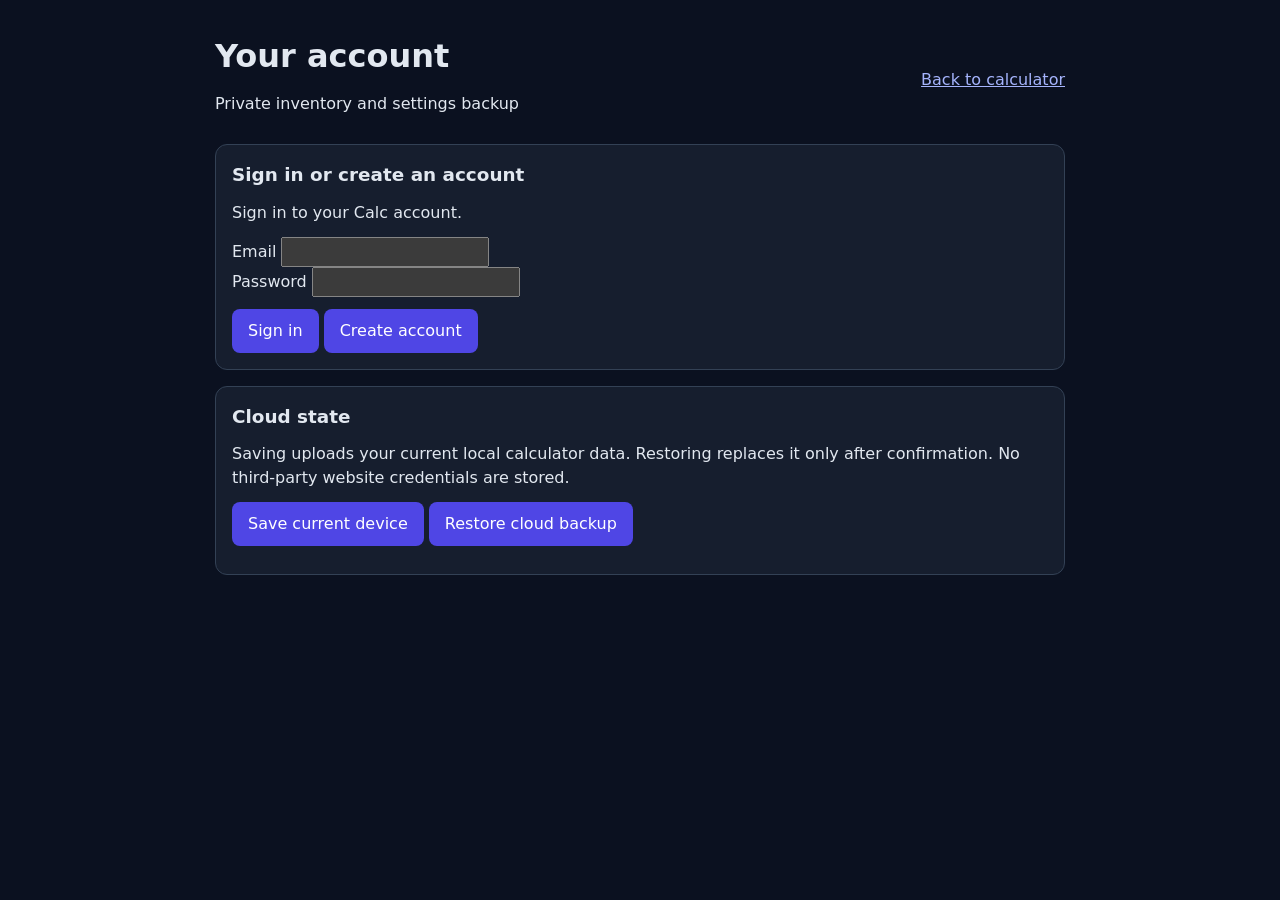
<file: account.html>
<!doctype html><html lang="en"><head><meta charset="utf-8"><meta http-equiv="Content-Security-Policy" content="default-src 'none'; script-src 'self'; style-src 'self'; connect-src https://yfxhgdfuzqakurubfvgp.supabase.co; base-uri 'none'; form-action 'none'; object-src 'none'"><meta name="referrer" content="no-referrer"><meta name="viewport" content="width=device-width,initial-scale=1"><title>Account | Calc</title><link rel="stylesheet" href="./src/v2/scout.css"><script type="module" src="./src/v2/account-page.mjs"></script></head><body><main><header><div><h1>Your account</h1><p>Private inventory and settings backup</p></div><a href="./index.html">Back to calculator</a></header><section><h2>Sign in or create an account</h2><p id="status" role="status">Checking backend configuration…</p><form id="auth"><label>Email <input id="email" type="email" autocomplete="email" required></label><p><label>Password <input id="password" type="password" autocomplete="current-password" minlength="8" required></label></p><button id="login" type="submit" disabled>Sign in</button> <button id="signup" type="button" disabled>Create account</button></form><div id="session" hidden><p id="identity"></p><button id="logout">Sign out</button></div></section><section><h2>Cloud state</h2><p>Saving uploads your current local calculator data. Restoring replaces it only after confirmation. No third-party website credentials are stored.</p><button id="save" disabled>Save current device</button> <button id="restore" disabled>Restore cloud backup</button><p id="syncStatus" role="status"></p></section></main></body></html>
</file>
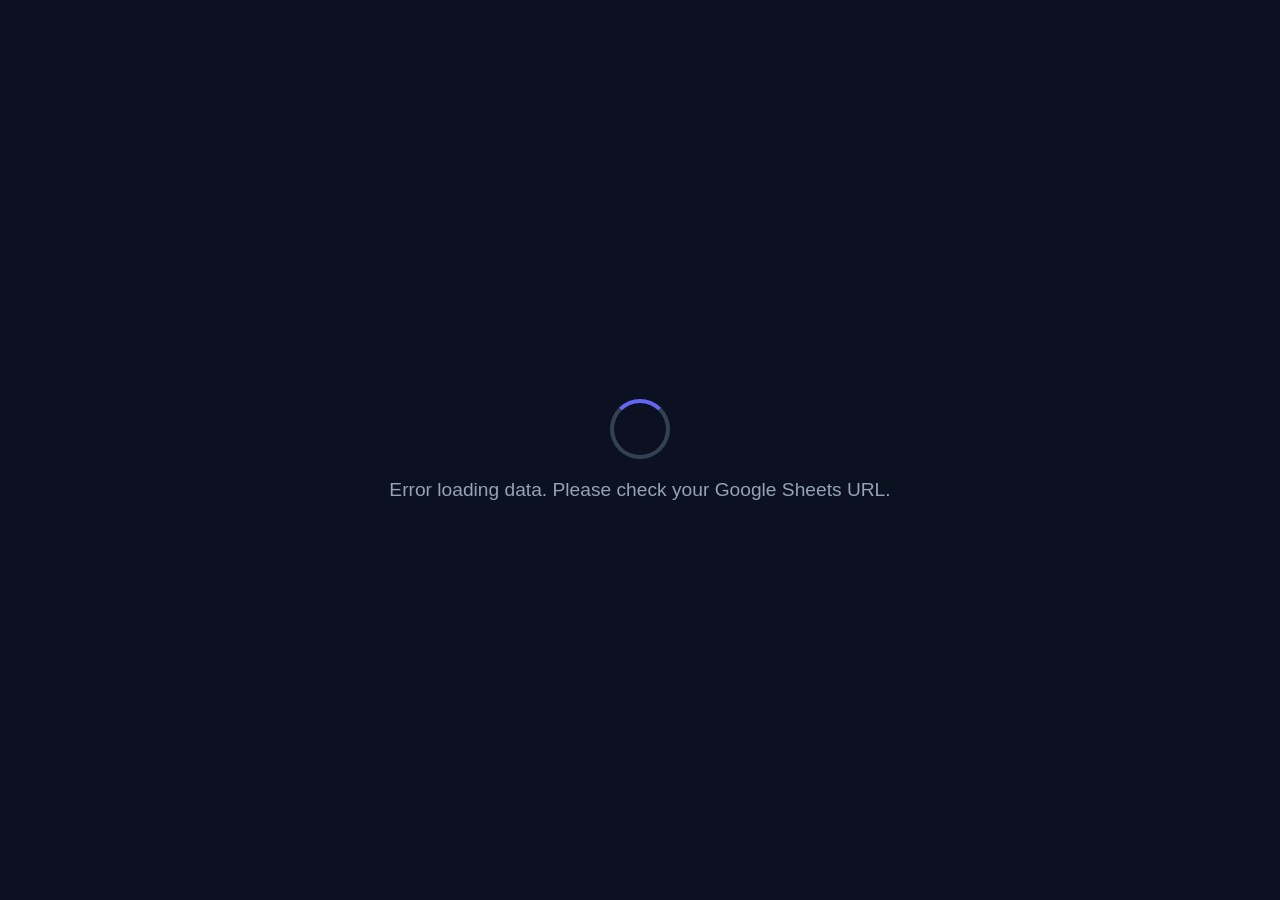
<file: AdoptmeTradeCalc.html>
<!DOCTYPE html>
<html lang="en">
<head>
    <meta charset="UTF-8">
    <meta name="viewport" content="width=device-width, initial-scale=1.0">
    <title>Adopt Me Trade Calculator</title>
    <style>
        :root {
            --bg: #0b1120;
            --panel: #161e2e;
            --card: #1e293b;
            --border: #334155;
            --text: #f1f5f9;
            --subtext: #94a3b8;
            --accent: #6366f1;
            --frost: #38bdf8;
            --win: #10b981;
            --lose: #ef4444;
            --trap: #f59e0b;
        }

        * { box-sizing: border-box; margin: 0; padding: 0; }

        body {
            font-family: 'Inter', -apple-system, BlinkMacSystemFont, 'Segoe UI', sans-serif;
            background-color: var(--bg);
            color: var(--text);
            padding: 20px;
            display: flex;
            flex-direction: column;
            align-items: center;
            min-height: 100vh;
        }

        .loading-screen {
            position: fixed;
            top: 0;
            left: 0;
            width: 100%;
            height: 100%;
            background: var(--bg);
            display: flex;
            flex-direction: column;
            align-items: center;
            justify-content: center;
            z-index: 9999;
        }

        .loading-spinner {
            width: 60px;
            height: 60px;
            border: 4px solid var(--border);
            border-top-color: var(--accent);
            border-radius: 50%;
            animation: spin 1s linear infinite;
        }

        @keyframes spin {
            to { transform: rotate(360deg); }
        }

        .loading-text {
            margin-top: 20px;
            font-size: 1.2em;
            color: var(--subtext);
        }

        .container {
            width: 100%;
            max-width: 1150px;
            display: flex;
            gap: 25px;
            flex-wrap: wrap;
            margin-top: 40px;
        }

        .trade-panel {
            flex: 1;
            background: var(--panel);
            border-radius: 24px;
            border: 1.5px solid var(--border);
            min-width: 340px;
            min-height: 520px;
        }

        .p-header {
            padding: 20px 25px;
            display: flex;
            justify-content: space-between;
            align-items: flex-start;
            border-bottom: 1px solid rgba(255,255,255,0.05);
        }

        .p-title {
            font-weight: 800;
            font-size: 1.25em;
            color: white;
        }

        .p-dem {
            color: var(--subtext);
            font-size: 0.85em;
            font-weight: 600;
            margin-top: 4px;
            display: block;
        }

        .p-total {
            font-size: 1.6em;
            font-weight: 900;
            color: white;
        }

        .grid {
            padding: 20px;
            display: grid;
            grid-template-columns: repeat(auto-fill, minmax(105px, 1fr));
            gap: 15px;
        }

        .card {
            background: var(--card);
            border-radius: 14px;
            padding: 12px 8px;
            display: flex;
            flex-direction: column;
            align-items: center;
            position: relative;
            border: 1.5px solid transparent;
            transition: all 0.2s;
        }

        .card:hover {
            border-color: var(--accent);
            transform: translateY(-2px);
        }

        .card-img-container {
            width: 65px;
            height: 65px;
            display: flex;
            align-items: center;
            justify-content: center;
            margin-bottom: 5px;
        }

        .card-img-container img {
            max-width: 100%;
            max-height: 100%;
            object-fit: contain;
        }

        .card-name {
            font-size: 0.7em;
            font-weight: 800;
            text-align: center;
            height: 2.4em;
            line-height: 1.2;
            color: #cbd5e1;
            overflow: hidden;
            text-overflow: ellipsis;
        }

        .card-val {
            font-size: 0.95em;
            font-weight: 950;
            color: var(--frost);
            margin: 6px 0;
        }

        .del {
            position: absolute;
            top: -6px;
            right: -6px;
            width: 22px;
            height: 22px;
            background: #ef4444;
            color: white;
            border-radius: 50%;
            display: flex;
            align-items: center;
            justify-content: center;
            font-size: 12px;
            cursor: pointer;
            z-index: 10;
            border: 2px solid var(--panel);
        }

        .del:hover {
            background: #dc2626;
        }

        .toggles {
            display: flex;
            gap: 3px;
        }

        .t-btn {
            width: 20px;
            height: 20px;
            background: #0f172a;
            border-radius: 4px;
            font-size: 0.65em;
            font-weight: 900;
            color: #475569;
            cursor: pointer;
            display: flex;
            align-items: center;
            justify-content: center;
            transition: all 0.2s;
        }

        .t-btn.active {
            background: #3b82f6;
            color: white;
        }

        .plus {
            border: 2px dashed var(--border);
            border-radius: 14px;
            height: 150px;
            display: flex;
            align-items: center;
            justify-content: center;
            font-size: 2.5em;
            color: var(--border);
            cursor: pointer;
            transition: all 0.2s;
        }

        .plus:hover {
            border-color: var(--accent);
            color: var(--accent);
        }

        .search-overlay {
            position: fixed;
            top: 0;
            left: 0;
            width: 100%;
            height: 100%;
            background: rgba(2, 6, 23, 0.95);
            backdrop-filter: blur(12px);
            display: flex;
            align-items: center;
            justify-content: center;
            z-index: 2000;
            opacity: 0;
            pointer-events: none;
            transition: opacity 0.3s;
        }

        .search-overlay.open {
            opacity: 1;
            pointer-events: auto;
        }

        .search-container {
            width: 95%;
            max-width: 850px;
            background: #1a2333;
            border-radius: 28px;
            border: 1px solid var(--border);
            display: flex;
            flex-direction: column;
            max-height: 85vh;
            box-shadow: 0 25px 60px rgba(0,0,0,0.6);
            overflow: hidden;
            transform: scale(0.9);
            transition: transform 0.3s cubic-bezier(0.4, 0, 0.2, 1);
        }

        .search-overlay.open .search-container {
            transform: scale(1);
        }

        .search-header {
            padding: 20px 25px;
            display: flex;
            gap: 15px;
            align-items: center;
            background: #111827;
            border-bottom: 1px solid var(--border);
        }

        .search-input-wrapper {
            flex: 1;
            position: relative;
            display: flex;
            align-items: center;
        }

        #mainSearch {
            width: 100%;
            padding: 14px 15px 14px 45px;
            background: #262c3d;
            border: 1px solid #334155;
            border-radius: 35px;
            color: white;
            font-size: 1.1em;
            outline: none;
        }

        .search-icon-fixed {
            position: absolute;
            left: 18px;
            font-size: 1.2em;
        }

        .close-modal-btn {
            width: 45px;
            height: 45px;
            background: #262c3d;
            border-radius: 50%;
            display: flex;
            align-items: center;
            justify-content: center;
            cursor: pointer;
            color: #94a3b8;
            font-size: 1.4em;
        }

        .close-modal-btn:hover {
            background: #ef4444;
            color: white;
        }

        .results-grid {
            display: grid;
            grid-template-columns: repeat(auto-fill, minmax(140px, 1fr));
            gap: 12px;
            padding: 25px;
            overflow-y: auto;
            background: #161e2e;
        }

        .search-item-card {
            background: #262c3d;
            border-radius: 18px;
            padding: 15px 10px;
            display: flex;
            flex-direction: column;
            align-items: center;
            cursor: pointer;
            transition: all 0.2s;
            border: 1.5px solid transparent;
        }

        .search-item-card:hover {
            background: #334155;
            transform: translateY(-4px);
            border-color: var(--accent);
        }

        .search-item-name {
            font-size: 0.75em;
            font-weight: 800;
            color: #94a3b8;
            text-align: center;
            margin-bottom: 10px;
            height: 2.5em;
            overflow: hidden;
        }

        .search-item-img {
            width: 85px;
            height: 85px;
            object-fit: contain;
            margin-bottom: 10px;
        }

        .search-item-val {
            font-weight: 900;
            font-size: 1.2em;
            color: white;
        }

        .results-grid::-webkit-scrollbar {
            width: 10px;
        }

        .results-grid::-webkit-scrollbar-thumb {
            background: #334155;
            border-radius: 10px;
            border: 2px solid #161e2e;
        }

        .verdict-box {
            position: fixed;
            bottom: 30px;
            background: var(--panel);
            width: 90%;
            max-width: 520px;
            padding: 25px;
            border-radius: 30px;
            border: 1px solid var(--border);
            text-align: center;
            box-shadow: 0 20px 50px rgba(0,0,0,0.7);
            z-index: 1000;
        }

        .v-text {
            font-size: 3.5em;
            font-weight: 950;
            line-height: 1;
            margin-bottom: 8px;
            letter-spacing: -2px;
        }

        .v-diff {
            font-weight: 800;
            font-size: 1.2em;
            margin-bottom: 5px;
            color: white;
        }

        .v-sub {
            color: var(--subtext);
            font-style: italic;
            font-size: 0.95em;
            margin-bottom: 18px;
            line-height: 1.4;
            padding: 0 10px;
        }

        .switches {
            display: inline-flex;
            background: #0f172a;
            padding: 5px;
            border-radius: 25px;
        }

        .sw-btn {
            background: transparent;
            border: none;
            color: var(--subtext);
            padding: 8px 24px;
            border-radius: 20px;
            cursor: pointer;
            font-weight: 800;
        }

        .sw-btn.active {
            background: var(--accent);
            color: white;
        }

        .win-c { color: var(--win); }
        .lose-c { color: var(--lose); }
        .trap-c { color: var(--trap); }
        .fair-c { color: white; }

        @media (max-width: 768px) {
            .v-text { font-size: 2.5em; }
            .verdict-box { bottom: 15px; padding: 20px; }
        }
    </style>
</head>
<body>

    <div class="loading-screen" id="loadingScreen">
        <div class="loading-spinner"></div>
        <div class="loading-text">Loading pet data from Google Sheets...</div>
    </div>

    <div class="search-overlay" id="searchOverlay" onclick="closeSearch()">
        <div class="search-container" onclick="event.stopPropagation()">
            <div class="search-header">
                <div class="search-input-wrapper">
                    <span class="search-icon-fixed">🔍</span>
                    <input type="text" id="mainSearch" placeholder="Search for a pet..." autocomplete="off">
                </div>
                <div class="close-modal-btn" onclick="closeSearch()">✕</div>
            </div>
            <div class="results-grid" id="searchResults"></div>
        </div>
    </div>

    <div class="container">
        <div class="trade-panel" id="panelA">
            <div class="p-header">
                <div>
                    <span class="p-title">You Give (<span id="cntA">0</span>)</span>
                    <span class="p-dem">Avg Demand: <span id="demA">0.0</span></span>
                </div>
                <span class="p-total" id="totA">0.000</span>
            </div>
            <div class="grid" id="gridA"></div>
        </div>

        <div class="trade-panel" id="panelB">
            <div class="p-header">
                <div>
                    <span class="p-title">They Give (<span id="cntB">0</span>)</span>
                    <span class="p-dem">Avg Demand: <span id="demB">0.0</span></span>
                </div>
                <span class="p-total" id="totB">0.000</span>
            </div>
            <div class="grid" id="gridB"></div>
        </div>
    </div>

    <div class="verdict-box">
        <div id="verdict" class="v-text">--</div>
        <div id="vDiff" class="v-diff">Difference: 0.000 (0.0%)</div>
        <div id="vSub" class="v-sub">Add pets to calculate trade results</div>
        <div class="switches">
            <button class="sw-btn active" id="btnFrost" onclick="setMode('frost')">Frost</button>
            <button class="sw-btn" id="btnValue" onclick="setMode('value')">Value</button>
        </div>
    </div>

    <script>
        // ==========================================
        // CONFIGURATION - PASTE YOUR GOOGLE SHEETS CSV URL HERE
        // ==========================================
        const GOOGLE_SHEET_CSV_URL = 'https://docs.google.com/spreadsheets/d/e/2PACX-1vRpYtDhy048sVlxFk5obx9I2uSBxu89gzCCpyttrzza85TsVAtL-JsX0id93Q7q7WcNXLVms4SgR8Jg/pub?gid=697881438&single=true&output=csv';
        
        // Example: 'https://docs.google.com/spreadsheets/d/e/2PACX-1vT.../pub?output=csv'

        let ALL_PETS = [];
        let state = { mode: 'frost', A: [], B: [], target: 'A' };

        // Sound effects
        const audioCtx = new (window.AudioContext || window.webkitAudioContext)();
        function playSfx(type) {
            if (audioCtx.state === 'suspended') audioCtx.resume();
            const osc = audioCtx.createOscillator();
            const gain = audioCtx.createGain();
            osc.connect(gain);
            gain.connect(audioCtx.destination);
            
            if (type === 'pop') {
                osc.frequency.setValueAtTime(600, audioCtx.currentTime);
                osc.frequency.exponentialRampToValueAtTime(150, audioCtx.currentTime + 0.1);
                gain.gain.setValueAtTime(0.15, audioCtx.currentTime);
                osc.start();
                osc.stop(audioCtx.currentTime + 0.1);
            } else if (type === 'win') {
                osc.type = 'triangle';
                [523, 659, 783].forEach((f, i) => osc.frequency.setValueAtTime(f, audioCtx.currentTime + (i * 0.1)));
                gain.gain.setValueAtTime(0.04, audioCtx.currentTime);
                osc.start();
                osc.stop(audioCtx.currentTime + 0.4);
            }
        }

        // Parse CSV from Google Sheets
        function parseCSV(text) {
            const lines = text.trim().split('\n');
            const headers = lines[0].split(',').map(h => h.trim());
            
            return lines.slice(1).map(line => {
                const values = line.split(',');
                const obj = {};
                
                headers.forEach((header, i) => {
                    const val = values[i] ? values[i].trim() : '';
                    
                    // Convert numbers
                    if (!isNaN(val) && val !== '') {
                        obj[header] = parseFloat(val);
                    } else {
                        obj[header] = val;
                    }
                });
                
                return obj;
            });
        }

        // Load data from Google Sheets
        async function loadPetData() {
            try {
                const response = await fetch(GOOGLE_SHEET_CSV_URL);
                const csvText = await response.text();
                const data = parseCSV(csvText);
                
                // Map the data to your format (adjust column names as needed)
                ALL_PETS = data.map(row => ({
                    n: row.n || row.name || '',  // pet name
                    d: row.d || 0,                // demand
                    f: row.f || 0,                // frost value
                    v: row.v || 0,                // regular value
                    fr_f: row.fr_f || 0,          // fly/ride frost
                    fr_v: row.fr_v || 0,          // fly/ride value
                    n_f: row.n_f || 0,            // neon frost
                    n_v: row.n_v || 0,            // neon value
                    nfr_f: row.nfr_f || 0,        // neon FR frost
                    nfr_v: row.nfr_v || 0,        // neon FR value
                    m_f: row.m_f || 0,            // mega frost
                    m_v: row.m_v || 0,            // mega value
                    mfr_f: row.mfr_f || 0,        // mega FR frost
                    mfr_v: row.mfr_v || 0         // mega FR value
                })).filter(p => p.n && p.n.length > 0); // Filter out empty rows
                
                document.getElementById('loadingScreen').style.display = 'none';
                render();
            } catch (error) {
                console.error('Error loading data:', error);
                document.querySelector('.loading-text').textContent = 
                    'Error loading data. Please check your Google Sheets URL.';
            }
        }

        // Modal functions
        const overlay = document.getElementById('searchOverlay');
        const searchInput = document.getElementById('mainSearch');
        const resultsBox = document.getElementById('searchResults');

        function openSearch(side) {
            state.target = side;
            overlay.classList.add('open');
            searchInput.value = '';
            renderSearchResults("");
            setTimeout(() => searchInput.focus(), 50);
        }

        function closeSearch() {
            overlay.classList.remove('open');
        }

        searchInput.addEventListener('input', (e) => renderSearchResults(e.target.value.toLowerCase()));

        function renderSearchResults(query) {
            const matches = query === "" ? ALL_PETS : ALL_PETS.filter(p => p.n.toLowerCase().includes(query));
            
            resultsBox.innerHTML = matches.slice(0, 100).map(p => {
                const imgUrl = `https://amvgg.com/items/${encodeURIComponent(p.n)}.webp`;
                const val = state.mode === 'frost' ? p.f : p.v;
                
                return `
                <div class="search-item-card" onclick="addItem('${p.n.replace(/'/g, "\\'")}')">
                    <div class="search-item-name">${p.n}</div>
                    <img src="${imgUrl}" class="search-item-img" 
                         onerror="this.src='https://amvgg.com/items/theme-color.webp'">
                    <div class="search-item-val">${val.toFixed(3)}</div>
                </div>`;
            }).join('');
        }

        function addItem(name) {
            const pet = ALL_PETS.find(x => x.n === name);
            if (!pet) return;
            
            state[state.target].push({
                ...pet,
                uid: Math.random(),
                type: 'reg',
                f_st: false,
                r_st: false
            });
            
            playSfx('pop');
            closeSearch();
            render();
        }

        function renderSide(s) {
            const list = state[s];
            const grid = document.getElementById(`grid${s}`);
            grid.innerHTML = '';
            
            let totalV = 0, totalD = 0;

            list.forEach(p => {
                let isFR = p.f_st || p.r_st;
                let val;
                
                if (state.mode === 'frost') {
                    if (p.type === 'neon') {
                        val = p.nfr_f || p.n_f || (p.f * 3);
                    } else if (p.type === 'mega') {
                        val = p.mfr_f || p.m_f || (p.f * 12);
                    } else {
                        val = (isFR && p.fr_f) ? p.fr_f : p.f;
                    }
                    if (!p.fr_f && p.d < 9) {
                        if (p.f_st) val += 0.015;
                        if (p.r_st) val += 0.008;
                    }
                } else {
                    if (p.type === 'neon') {
                        val = p.nfr_v || p.n_v || (p.v * 3);
                    } else if (p.type === 'mega') {
                        val = p.mfr_v || p.m_v || (p.v * 12);
                    } else {
                        val = (isFR && p.fr_v) ? p.fr_v : p.v;
                    }
                    if (!p.fr_v && p.d < 9) {
                        if (p.f_st) val += 1.5;
                        if (p.r_st) val += 0.8;
                    }
                }
                
                totalV += val;
                totalD += p.d;
                
                const imgUrl = `https://amvgg.com/items/${encodeURIComponent(p.n)}.webp`;

                grid.innerHTML += `
                    <div class="card">
                        <div class="del" onclick="remove('${s}', ${p.uid})">✕</div>
                        <div class="card-img-container">
                            <img src="${imgUrl}" onerror="this.src='https://amvgg.com/items/theme-color.webp'">
                        </div>
                        <div class="card-name">${p.n}</div>
                        <div class="card-val">${val.toFixed(3)}</div>
                        <div class="toggles">
                            <div class="t-btn ${p.type==='neon'?'active':''}" 
                                 onclick="tog('${s}',${p.uid},'n')">N</div>
                            <div class="t-btn ${p.type==='mega'?'active':''}" 
                                 onclick="tog('${s}',${p.uid},'m')">M</div>
                            <div class="t-btn ${p.f_st?'active':''}" 
                                 onclick="tog('${s}',${p.uid},'f')">F</div>
                            <div class="t-btn ${p.r_st?'active':''}" 
                                 onclick="tog('${s}',${p.uid},'r')">R</div>
                        </div>
                    </div>`;
            });
            
            grid.innerHTML += `<div class="plus" onclick="openSearch('${s}')">+</div>`;
            
            document.getElementById(`tot${s}`).innerText = totalV.toFixed(3);
            document.getElementById(`cnt${s}`).innerText = list.length;
            document.getElementById(`dem${s}`).innerText = list.length > 0 ? (totalD / list.length).toFixed(1) : "0.0";
        }

        function calculate() {
            const vA = parseFloat(document.getElementById('totA').innerText);
            const vB = parseFloat(document.getElementById('totB').innerText);
            const demA = parseFloat(document.getElementById('demA').innerText);
            const demB = parseFloat(document.getElementById('demB').innerText);
            
            const verdict = document.getElementById('verdict');
            const vDiff = document.getElementById('vDiff');
            const vSub = document.getElementById('vSub');

            if (vA === 0 && vB === 0) {
                verdict.innerText = "--";
                verdict.className = "v-text";
                vDiff.innerText = "Difference: 0.000 (0.0%)";
                vSub.innerText = "Add pets to calculate trade results";
                return;
            }

            const diff = vB - vA;
            let pDiff = vA > 0 ? (diff / vA) : (vB > 0 ? 1.0 : 0);
            let demandGap = demA - demB;
            let proMessage = "";

            // Verdict logic
            if (vA === vB) {
                verdict.innerText = "FAIR";
                verdict.className = "v-text fair-c";
                proMessage = "Perfectly balanced. No value gained or lost.";
            } else if (diff > 0) {
                if (demandGap >= 3 && pDiff < 0.35) {
                    verdict.innerText = "TRAP";
                    verdict.className = "v-text trap-c";
                    proMessage = "Demand Trap! You gain points but those pets are very hard to trade.";
                } else {
                    if (pDiff >= 0.15) {
                        verdict.innerText = "BIG WIN";
                        proMessage = "Massive Overpay! Take this trade immediately.";
                    } else if (pDiff >= 0.03) {
                        verdict.innerText = "WIN";
                        proMessage = "Nice profit! This is a good trade for you.";
                    } else {
                        verdict.innerText = "SLIGHT WIN";
                        proMessage = "Small gain. It's a win, but values are close.";
                    }
                    verdict.className = "v-text win-c";
                    playSfx('win');
                }
            } else {
                let isNoPotCollectorTrap = state.A.some(pA => {
                    return state.B.some(pB => {
                        return pA.n === pB.n && !pA.f_st && !pA.r_st && 
                               (pB.f_st || pB.r_st) && pB.fr_f < pA.f;
                    });
                });

                if (isNoPotCollectorTrap) {
                    verdict.innerText = "TRAP";
                    verdict.className = "v-text trap-c";
                    proMessage = "Collector Trap! You are trading a rare Clean pet for a lower-value FR version.";
                } else {
                    if (pDiff <= -0.15) {
                        verdict.innerText = "BIG LOSE";
                        proMessage = "Huge overpay! You are losing too much value.";
                    } else if (pDiff <= -0.03) {
                        verdict.innerText = "LOSE";
                        proMessage = "You are overpaying. Ask them to add something.";
                    } else {
                        verdict.innerText = "SLIGHT LOSE";
                        proMessage = "Small loss. It's an overpay, but very close.";
                    }
                    verdict.className = "v-text lose-c";
                }
            }

            const prefix = diff > 0 ? "+" : "";
            vDiff.innerText = `Difference: ${prefix}${diff.toFixed(3)} (${(pDiff * 100).toFixed(1)}%)`;
            vSub.innerText = proMessage;
        }

        function render() {
            renderSide('A');
            renderSide('B');
            calculate();
        }

        function remove(s, uid) {
            state[s] = state[s].filter(x => x.uid !== uid);
            render();
        }

        function setMode(m) {
            state.mode = m;
            document.getElementById('btnFrost').classList.toggle('active', m === 'frost');
            document.getElementById('btnValue').classList.toggle('active', m === 'value');
            render();
        }

        function tog(s, uid, type) {
            const p = state[s].find(x => x.uid === uid);
            if (!p) return;
            
            if (type === 'n') p.type = p.type === 'neon' ? 'reg' : 'neon';
            if (type === 'm') p.type = p.type === 'mega' ? 'reg' : 'mega';
            if (type === 'f') p.f_st = !p.f_st;
            if (type === 'r') p.r_st = !p.r_st;
            
            render();
        }

        // Initialize
        loadPetData();
    </script>
</body>
</html>
</file>
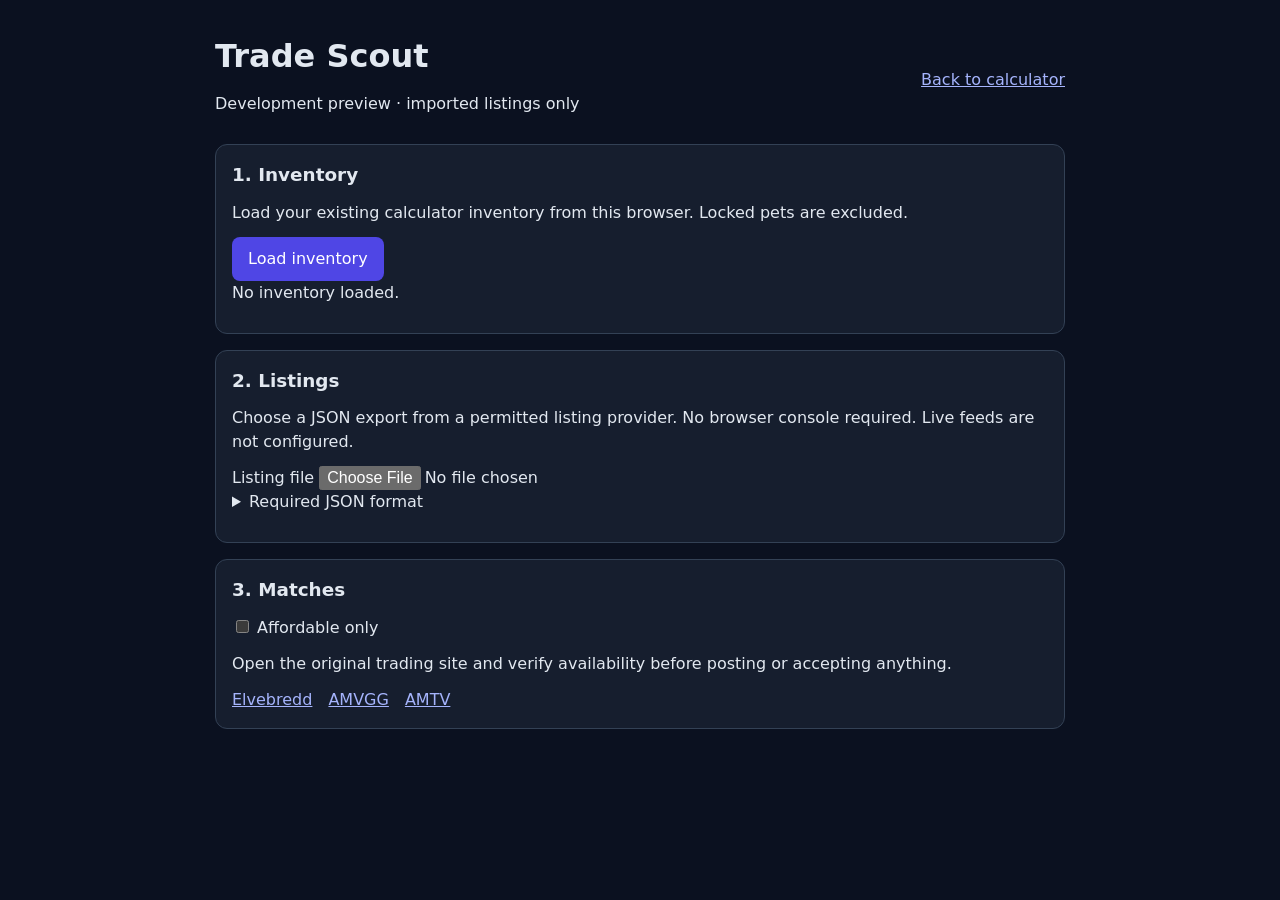
<file: scout-preview.html>
<!doctype html>
<html lang="en"><head><meta charset="utf-8"><meta name="viewport" content="width=device-width,initial-scale=1"><title>Calc v2 | Trade Scout</title><link rel="stylesheet" href="./src/v2/scout.css"><script type="module" src="./src/v2/scout-ui.mjs"></script></head>
<body><main><header><div><h1>Trade Scout</h1><p>Development preview · imported listings only</p></div><a href="./index.html">Back to calculator</a></header><section><h2>1. Inventory</h2><p>Load your existing calculator inventory from this browser. Locked pets are excluded.</p><button id="load">Load inventory</button><p id="inventory" role="status">No inventory loaded.</p></section><section><h2>2. Listings</h2><p>Choose a JSON export from a permitted listing provider. No browser console required. Live feeds are not configured.</p><label>Listing file <input type="file" accept=".json,application/json" id="file"></label><details><summary>Required JSON format</summary><pre id="sample"></pre></details><p id="status" role="status"></p></section><section><h2>3. Matches</h2><label><input type="checkbox" id="affordable"> Affordable only</label><div id="results"></div><p>Open the original trading site and verify availability before posting or accepting anything.</p><div class="links"><a href="https://elvebredd.com/trade-center" target="_blank" rel="noopener noreferrer">Elvebredd</a><a href="https://amvgg.com/trades" target="_blank" rel="noopener noreferrer">AMVGG</a><a href="https://adoptmetradingvalues.com/" target="_blank" rel="noopener noreferrer">AMTV</a></div></section></main></body></html>
</file>
<file: src/v2/scout.css>
:root{color-scheme:dark;font:16px/1.5 system-ui;background:#0b1120;color:#e2e8f0}body{margin:0}main{max-width:850px;margin:auto;padding:clamp(14px,4vw,32px)}header{display:flex;justify-content:space-between;align-items:center;gap:12px;flex-wrap:wrap}h1,h2,p{margin:0 0 12px}h2{font-size:1.15rem}section{background:#161e2e;border:1px solid #334155;border-radius:12px;margin:16px 0;padding:16px}button,input{font:inherit}button{background:#4f46e5;color:#fff;border:0;padding:10px 16px;border-radius:8px;cursor:pointer}a{color:#a5b4fc}pre{overflow:auto;font-size:12px}article{border-top:1px solid #334155;padding:12px 0;content-visibility:auto;contain-intrinsic-size:auto 110px}.links{display:flex;gap:16px;flex-wrap:wrap}#results{margin-top:12px}button:focus-visible,a:focus-visible,input:focus-visible{outline:2px solid #38bdf8;outline-offset:3px}
</file>
